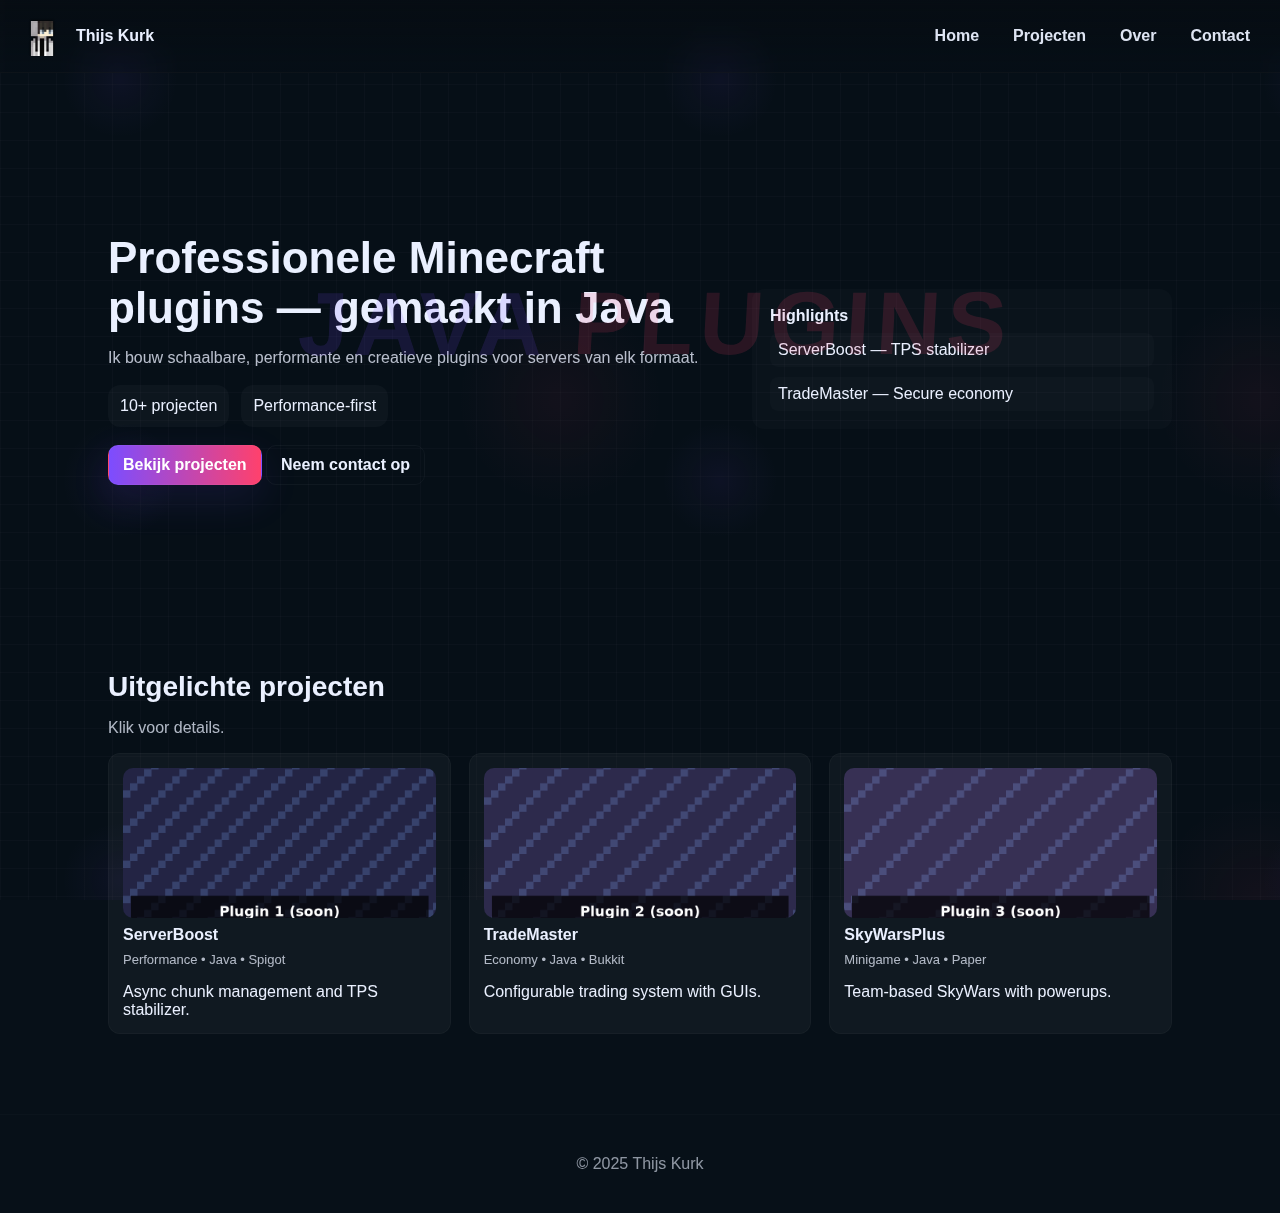
<file: index.html>
<!doctype html><html lang="nl"><head><meta charset="utf-8"><meta name="viewport" content="width=device-width,initial-scale=1"><title>Thijs Kurk — Minecraft Plugin Developer</title><link rel="icon" href="favicon.ico" type="image/x-icon"><link rel="stylesheet" href="style.css"></head><body><div class="mct-background" aria-hidden="true"></div><nav class="nav"><div class="brand"><a href="index.html"><img src="assets/logo.png" alt="Thijs Kurk logo"></a><div class="name">Thijs Kurk</div></div><div class="navlinks"><a href="index.html">Home</a><a href="projects.html">Projecten</a><a href="about.html">Over</a><a href="contact.html">Contact</a></div></nav><header class="hero"><div class="bg-words" aria-hidden="true"><span class="w1">JAVA</span><span class="w2">PLUGINS</span></div><div class="container hero-grid"><div><h1 class="h1 reveal">Professionele Minecraft plugins — gemaakt in Java</h1><p class="hero-sub reveal">Ik bouw schaalbare, performante en creatieve plugins voor servers van elk formaat.</p><div class="features reveal"><div class="feature">10+ projecten</div><div class="feature">Performance-first</div></div><div style="margin-top:18px" class="reveal"><a class="btn btn-primary" href="projects.html">Bekijk projecten</a> <a class="btn" href="contact.html">Neem contact op</a></div></div><div class="hero-panel reveal" style="background:rgba(255,255,255,0.02);padding:18px;border-radius:12px"><div style="font-weight:800;margin-bottom:8px">Highlights</div><div style="display:flex;flex-direction:column;gap:10px"><div style="padding:8px;background:rgba(255,255,255,0.02);border-radius:8px">ServerBoost — TPS stabilizer</div><div style="padding:8px;background:rgba(255,255,255,0.02);border-radius:8px">TradeMaster — Secure economy</div></div></div></div></header><main class="container" style="padding-bottom:40px"><section class="reveal"><h2 class="section-title">Uitgelichte projecten</h2><p style="color:rgba(234,240,255,0.75)">Klik voor details.</p></section><section class="grid" id="featured-grid" style="margin-top:12px"></section></main><footer class="footer">&copy; 2025 Thijs Kurk</footer><script src="script.js"></script></body></html>
</file>
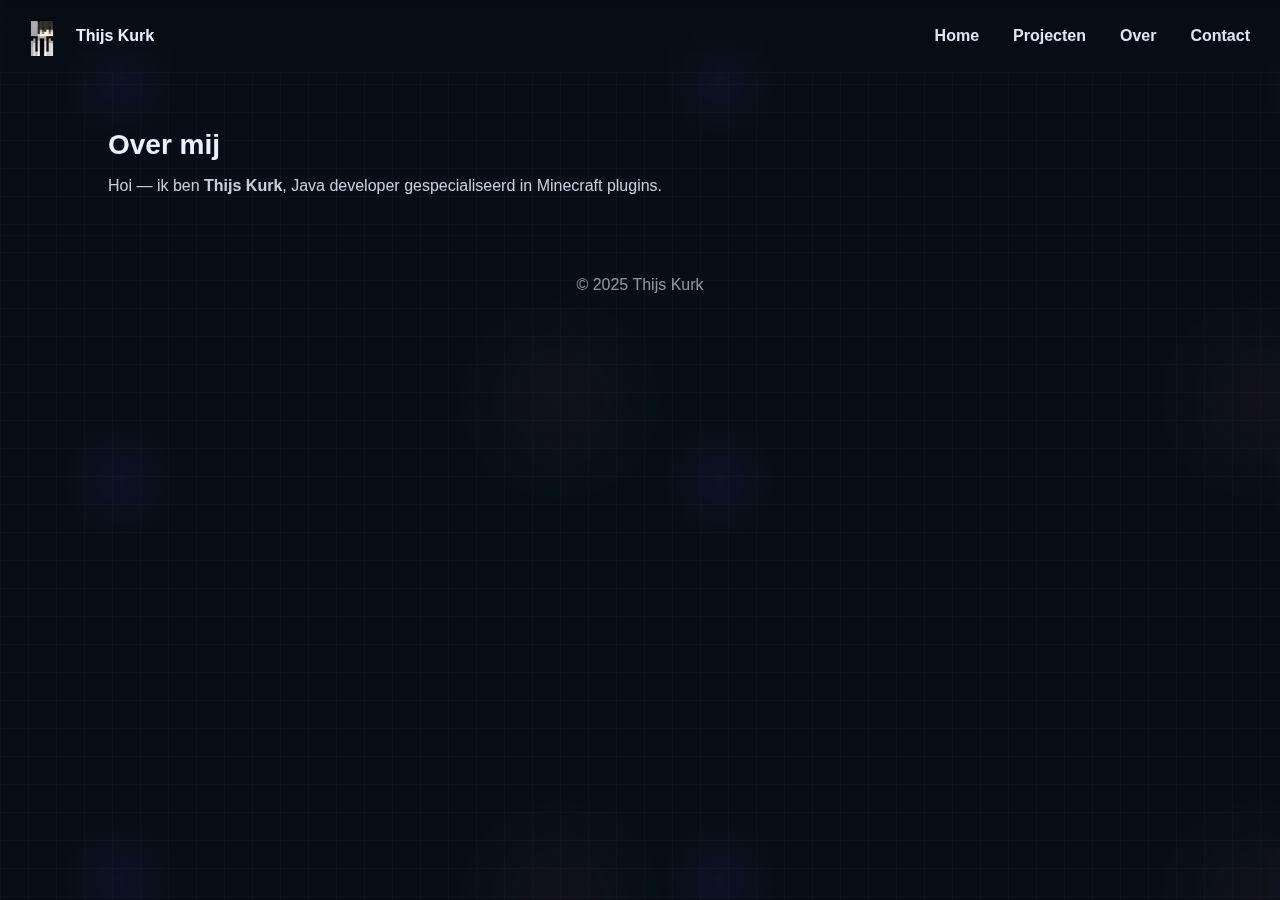
<file: about.html>
<!doctype html><html lang="nl"><head><meta charset="utf-8"><meta name="viewport" content="width=device-width,initial-scale=1"><title>Over — Thijs Kurk</title><link rel="icon" href="favicon.ico" type="image/x-icon"><link rel="stylesheet" href="style.css"></head><body><div class="mct-background" aria-hidden="true"></div><nav class="nav"><div class="brand"><a href="index.html"><img src="assets/logo.png" alt="logo"></a><div class="name">Thijs Kurk</div></div><div class="navlinks"><a href="index.html">Home</a><a href="projects.html">Projecten</a><a href="about.html">Over</a><a href="contact.html">Contact</a></div></nav><main class="container" style="padding-top:110px"><section><h1 class="section-title reveal">Over mij</h1><p style="color:rgba(234,240,255,0.85)">Hoi — ik ben <strong>Thijs Kurk</strong>, Java developer gespecialiseerd in Minecraft plugins.</p></section></main><footer class="footer">&copy; 2025 Thijs Kurk</footer><script src="script.js"></script></body></html>
</file>
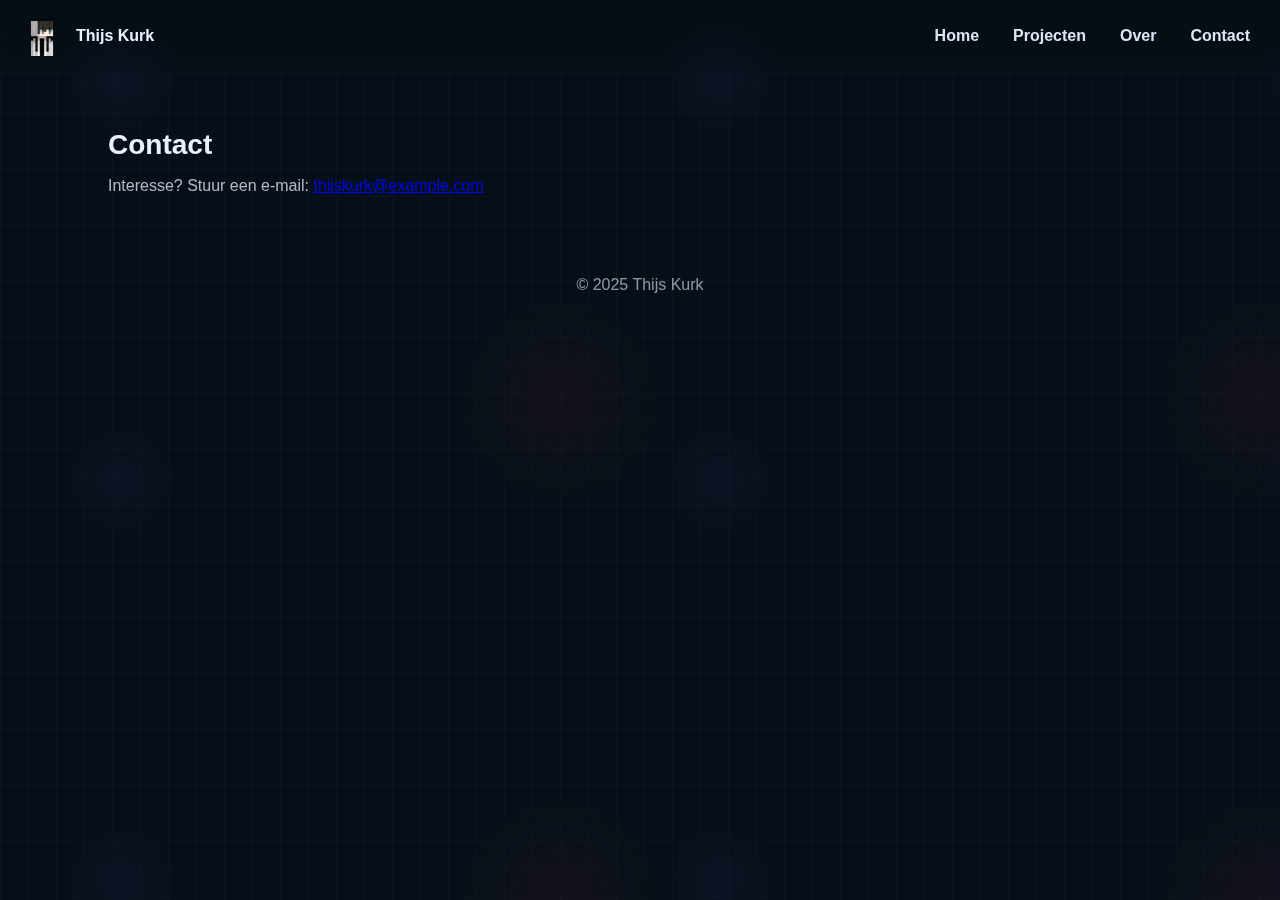
<file: contact.html>
<!doctype html><html lang="nl"><head><meta charset="utf-8"><meta name="viewport" content="width=device-width,initial-scale=1"><title>Contact — Thijs Kurk</title><link rel="icon" href="favicon.ico" type="image/x-icon"><link rel="stylesheet" href="style.css"></head><body><div class="mct-background" aria-hidden="true"></div><nav class="nav"><div class="brand"><a href="index.html"><img src="assets/logo.png" alt="logo"></a><div class="name">Thijs Kurk</div></div><div class="navlinks"><a href="index.html">Home</a><a href="projects.html">Projecten</a><a href="about.html">Over</a><a href="contact.html">Contact</a></div></nav><main class="container" style="padding-top:110px"><section><h1 class="section-title reveal">Contact</h1><p style="color:rgba(234,240,255,0.75)">Interesse? Stuur een e-mail: <a href='mailto:thijskurk@example.com'>thijskurk@example.com</a></p></section></main><footer class="footer">&copy; 2025 Thijs Kurk</footer><script src="script.js"></script></body></html>
</file>
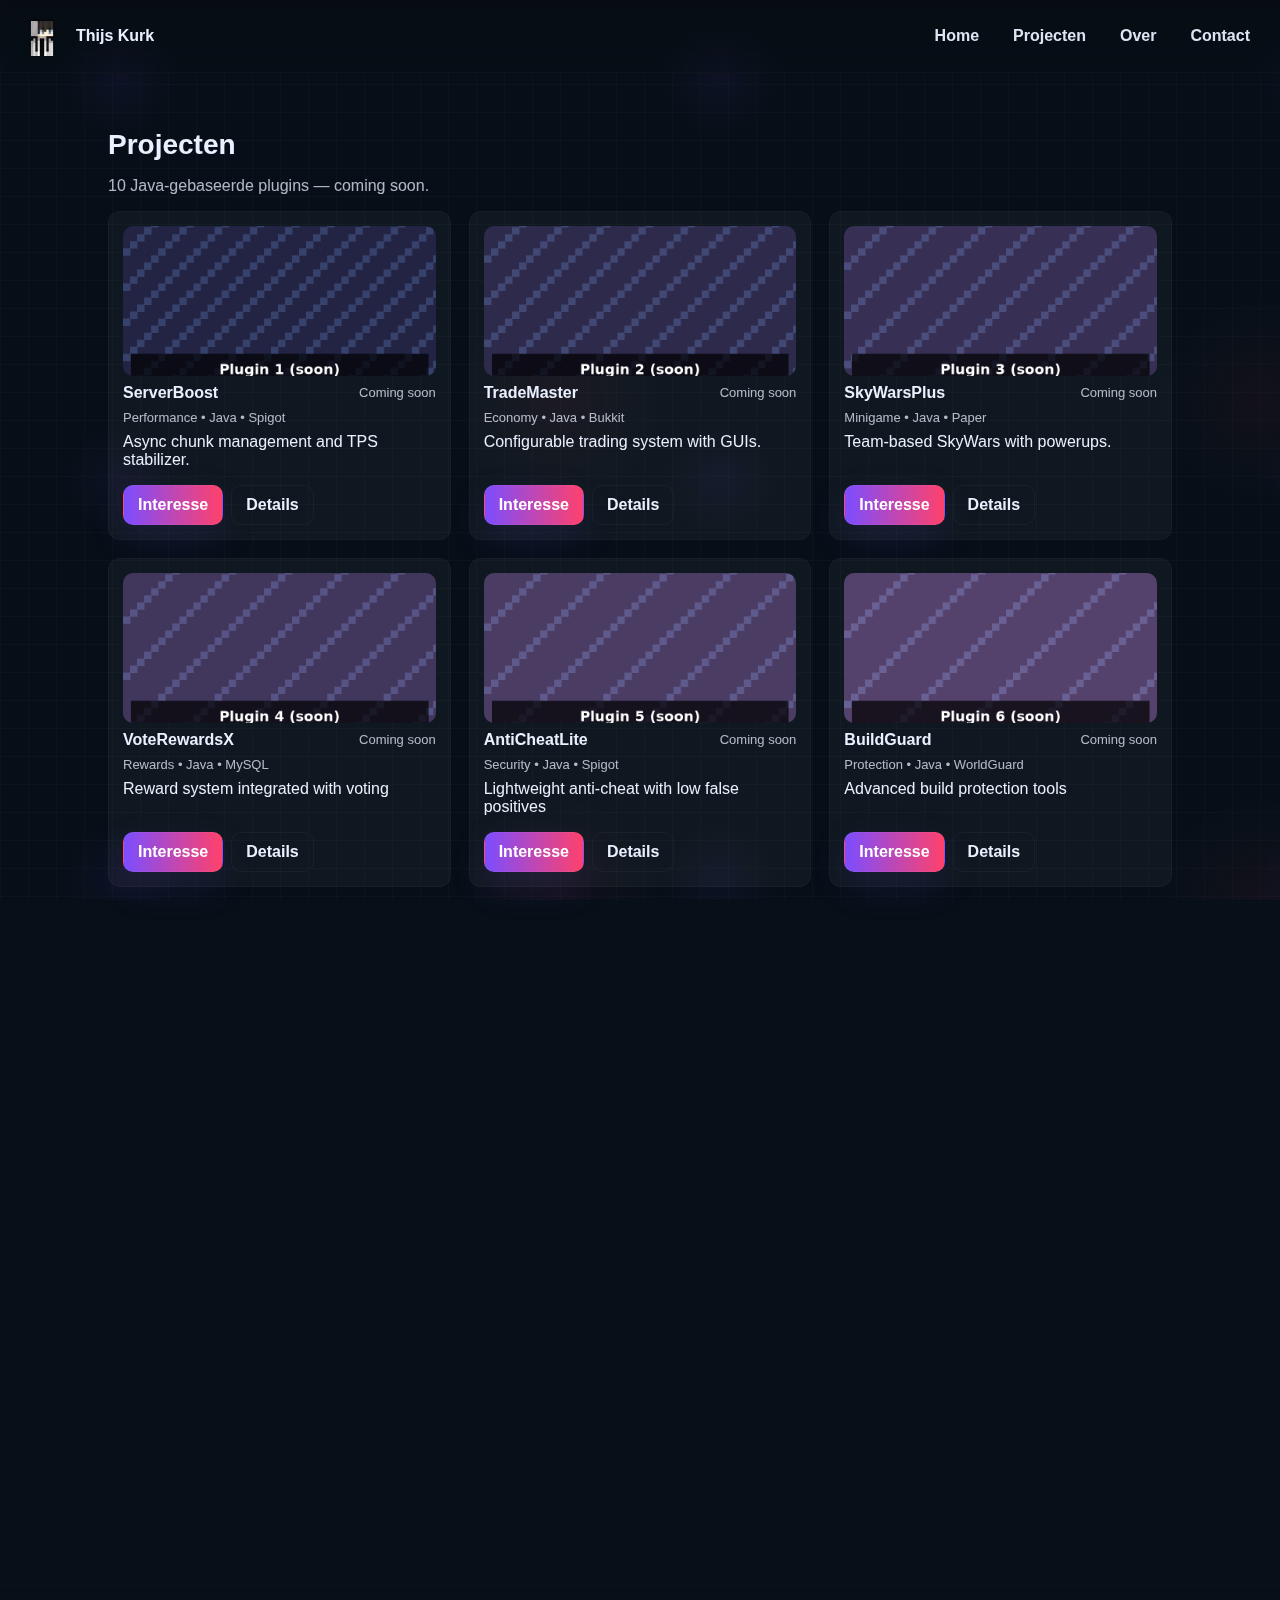
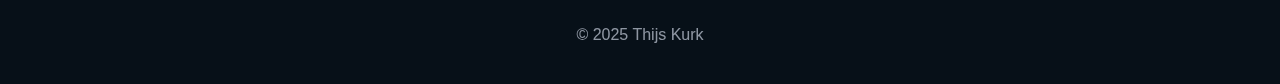
<file: projects.html>
<!doctype html><html lang="nl"><head><meta charset="utf-8"><meta name="viewport" content="width=device-width,initial-scale=1"><title>Projecten — Thijs Kurk</title><link rel="icon" href="favicon.ico" type="image/x-icon"><link rel="stylesheet" href="style.css"></head><body><div class="mct-background" aria-hidden="true"></div><nav class="nav"><div class="brand"><a href="index.html"><img src="assets/logo.png" alt="logo"></a><div class="name">Thijs Kurk</div></div><div class="navlinks"><a href="index.html">Home</a><a href="projects.html">Projecten</a><a href="about.html">Over</a><a href="contact.html">Contact</a></div></nav><header class="page-header" style="padding-top:110px"></header><main class="container"><section><h1 class="section-title reveal">Projecten</h1><p style="color:rgba(234,240,255,0.75)">10 Java-gebaseerde plugins — coming soon.</p></section><section class="grid" id="projects-grid" style="margin-top:12px"></section></main><div id="pk-overlay" style="display:none"></div><footer class="footer">&copy; 2025 Thijs Kurk</footer><script src="script.js"></script></body></html>
</file>
<file: style.css>
:root{--bg:#071018;--accent:#7c4dff;--accent2:#ff416c;--glass:rgba(255,255,255,0.03)}
*{box-sizing:border-box}
body{margin:0;font-family:Inter,Roboto,Arial,sans-serif;background:var(--bg);color:#eaf0ff}
.mct-background{position:fixed;inset:0;z-index:-2;background-color:var(--bg);background-image:linear-gradient(90deg, rgba(255,255,255,0.02) 1px, transparent 1px),linear-gradient(180deg, rgba(255,255,255,0.02) 1px, transparent 1px),radial-gradient(circle at 20% 20%, rgba(124,77,255,0.06), transparent 10%),radial-gradient(circle at 80% 80%, rgba(255,65,108,0.05), transparent 15%);background-size:28px 28px,28px 28px,600px 400px,700px 500px;animation:bgMove 26s linear infinite;opacity:0.95}
@keyframes bgMove{0%{background-position:0 0,0 0,0 0,0 0}100%{background-position:-900px -300px,-500px -300px,200px 100px,500px 300px}}
.nav{position:fixed;left:0;right:0;top:0;z-index:60;display:flex;justify-content:space-between;align-items:center;padding:12px 20px;background:linear-gradient(180deg, rgba(7,10,14,0.45), rgba(7,10,14,0.08));backdrop-filter: blur(6px);border-bottom:1px solid rgba(255,255,255,0.03)}
.brand{display:flex;align-items:center;gap:12px}
.brand img{width:44px;height:44px;border-radius:10px;object-fit:cover;cursor:pointer}
.brand .name{font-weight:800}
.navlinks{display:flex;gap:14px}
.navlinks a{color:rgba(234,240,255,0.95);text-decoration:none;padding:6px 10px;border-radius:8px;font-weight:600;position:relative;overflow:hidden}
.navlinks a::after{content:'';position:absolute;left:10px;right:10px;bottom:6px;height:2px;background:linear-gradient(90deg,var(--accent),var(--accent2));opacity:0;transform:translateY(6px);transition:all .25s}
.navlinks a:hover::after{opacity:1;transform:translateY(0)}
.hero{min-height:72vh;display:flex;align-items:center;padding:110px 20px 40px;position:relative}
.container{max-width:1100px;margin:0 auto;padding:0 18px}
.hero-grid{display:grid;grid-template-columns:1fr 420px;gap:28px;align-items:center}
.h1{font-size:44px;margin:0 0 12px}
.h1 span{background:linear-gradient(90deg,var(--accent),var(--accent2));-webkit-background-clip:text;background-clip:text;color:transparent}
.hero-sub{color:rgba(234,240,255,0.78);margin-bottom:18px}
.bg-words{position:absolute;inset:0;display:flex;align-items:center;justify-content:center;pointer-events:none;z-index:0;opacity:0.14}
.bg-words span{font-size:88px;font-weight:900;text-transform:uppercase;padding:6px 24px;letter-spacing:6px;display:inline-block;transform-origin:center center}
.bg-words .w1{color:var(--accent)} .bg-words .w2{color:var(--accent2);margin-left:-12px}
.features{display:flex;gap:12px;margin-top:18px}.feature{background:var(--glass);padding:12px;border-radius:12px}
.section-title{font-size:28px;margin-bottom:12px}
.grid{display:grid;grid-template-columns:repeat(auto-fill,minmax(260px,1fr));gap:18px}
.card{background:rgba(255,255,255,0.04);padding:14px;border-radius:12px;border:1px solid rgba(255,255,255,0.03);transition:transform .28s,box-shadow .28s;display:flex;flex-direction:column;gap:8px}
.card:hover{transform:translateY(-8px);box-shadow:0 30px 80px rgba(2,6,23,0.7)}
.card img{width:100%;height:150px;object-fit:cover;border-radius:10px}
.title{font-weight:800}
.meta{font-size:13px;color:rgba(234,240,255,0.75)}
.btn{display:inline-block;padding:10px 14px;border-radius:10px;font-weight:700;text-decoration:none;border:1px solid rgba(255,255,255,0.04);background:transparent;color:inherit;cursor:pointer;transition:transform .18s,box-shadow .18s}
.btn-primary{background:linear-gradient(90deg,var(--accent),var(--accent2));box-shadow:0 14px 40px rgba(124,77,255,0.12);color:#fff}
.btn:hover{transform:translateY(-4px);box-shadow:0 18px 40px rgba(0,0,0,0.3)}
.reveal{opacity:0;transform:translateY(16px);transition:opacity .6s ease, transform .6s ease}
.reveal.visible{opacity:1;transform:none}
.footer{padding:40px 18px;text-align:center;color:rgba(234,240,255,0.6);border-top:1px solid rgba(255,255,255,0.02);margin-top:40px}
@media (max-width:900px){.hero-grid{grid-template-columns:1fr}.bg-words span{font-size:48px}.nav{padding:10px}}
</file>
